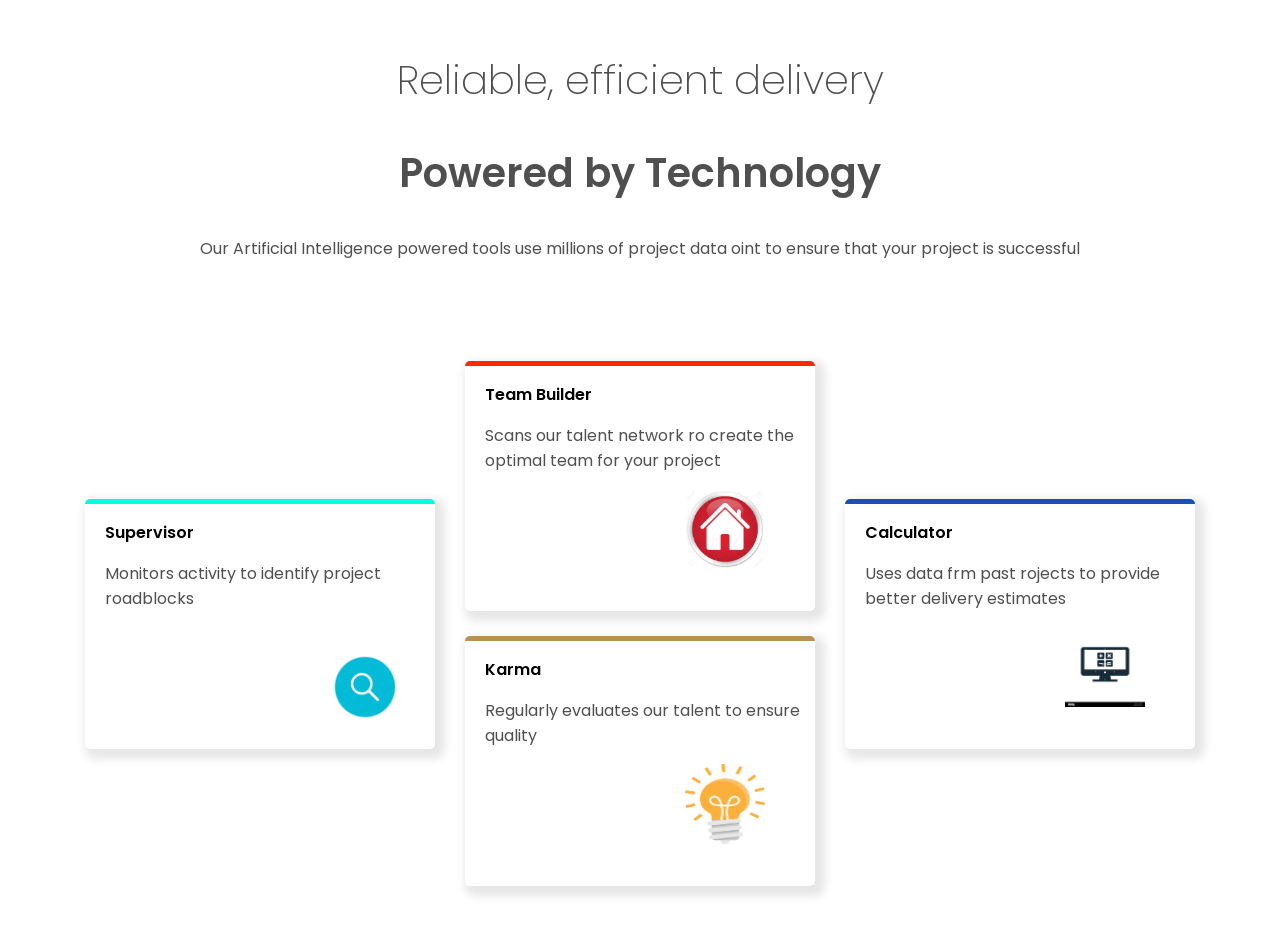
<file: index.html>
<!DOCTYPE html>
<html lang="en">
<head>
    <meta charset="UTF-8">
    <meta name="viewport" content="width=device-width, initial-scale=1.0">
    <title>four cards challenge</title>
    <link rel="preconnect" href="https://fonts.googleapis.com">
    <link rel="preconnect" href="https://fonts.gstatic.com" crossorigin>
    <link
        href="https://fonts.googleapis.com/css2?family=Poppins:ital,wght@0,100;0,200;0,300;0,400;0,500;0,600;0,700;0,800;0,900;1,100;1,200;1,300;1,400;1,500;1,600;1,700;1,800;1,900&display=swap"
        rel="stylesheet">
        <link rel="stylesheet" href="./css/styles.css">
        <link rel="stylesheet" href="./css/mobile.css">
</head>
<body>
    <h2 class="Reliable">Reliable, efficient delivery</h2>
    <h2 class="powered">Powered by Technology</h2>
    <p class="AI">Our Artificial Intelligence powered tools use millions of project data oint to ensure that your project is successful</p>
    <div class="container">
        <div class="card" style="border-top: 5px solid rgb(0, 255, 221);">
            <p class="sup">Supervisor</p>
            <p class="mon">Monitors activity to identify project roadblocks</p>
            <img src="./css/search.png" alt="search" class="search">
        </div>

        <div class="grid2">
            <div class="card" style="border-top: 5px solid rgb(255, 42, 0); margin-bottom: 25px;">
                <p class="sup">Team Builder</p>
                <p class="mon">Scans our talent network ro create the optimal team for your project</p>
                <img src="./css/home.png" alt="home" class="home">
            </div>

            <div class="card" style="border-top: 5px solid rgb(184, 146, 76);">
                <p class="sup">Karma</p>
                <p class="mon">Regularly evaluates our talent to ensure quality</p>
                <img src="./css/idea.png" alt="idea" class="idea">
            </div>

        </div>

        <div class="card" style="border-top: 5px solid rgb(23, 83, 180);">
            <p class="sup">Calculator</p>
            <p class="mon">Uses data frm past rojects to provide better delivery estimates</p>
            <img src="./css/monitor.png" alt="monitor" class="monitor">
        </div>
    </div>
</body>
</html>
</file>
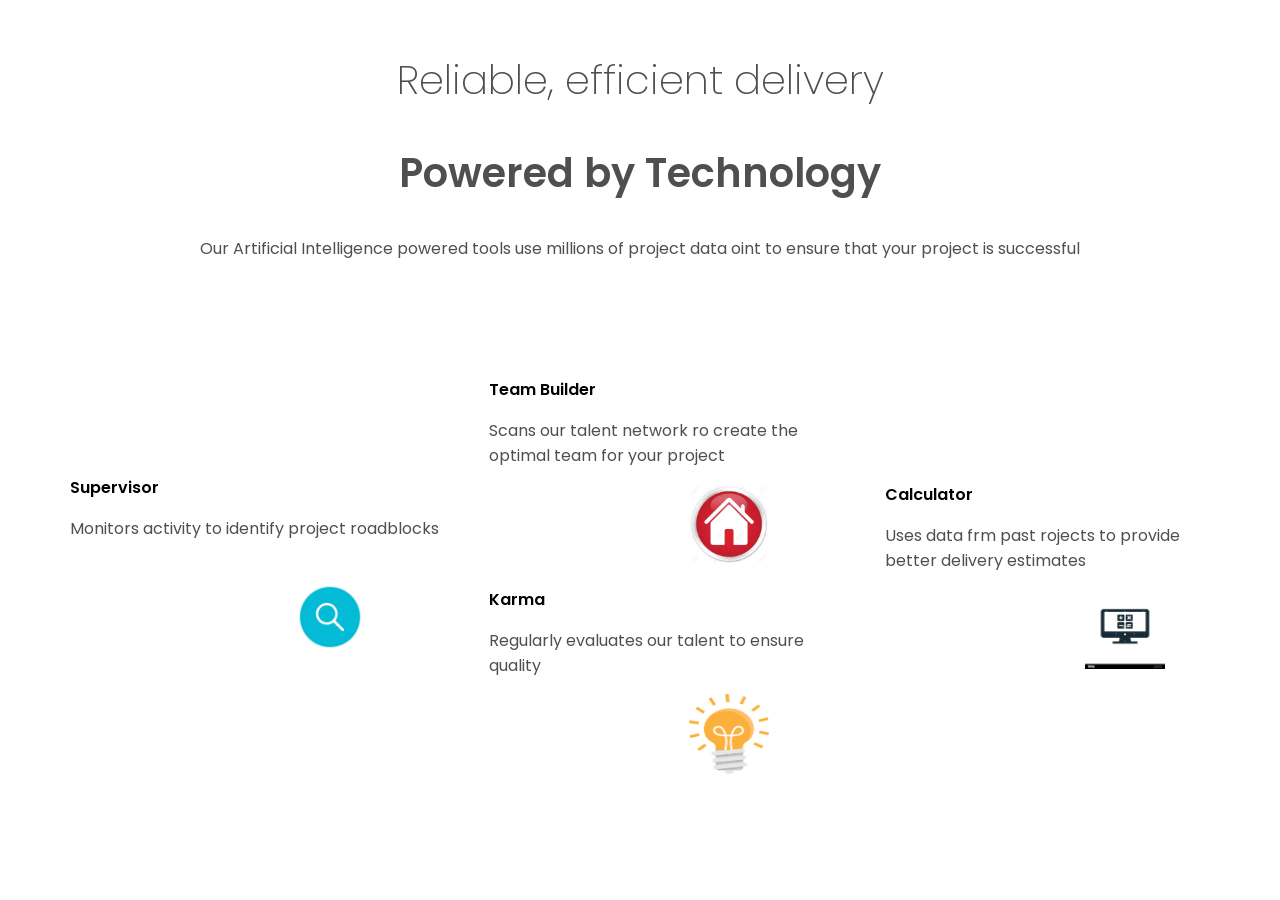
<file: fourcards.html>
<!DOCTYPE html>
<html lang="en">
<head>
    <meta charset="UTF-8">
    <meta name="viewport" content="width=device-width, initial-scale=1.0">
    <title>four cards challenge</title>
    <link rel="preconnect" href="https://fonts.googleapis.com">
    <link rel="preconnect" href="https://fonts.gstatic.com" crossorigin>
    <link
        href="https://fonts.googleapis.com/css2?family=Poppins:ital,wght@0,100;0,200;0,300;0,400;0,500;0,600;0,700;0,800;0,900;1,100;1,200;1,300;1,400;1,500;1,600;1,700;1,800;1,900&display=swap"
        rel="stylesheet">
        <link rel="stylesheet" href="./css/styles.css">
        <link rel="stylesheet" href="./css/mobile.css">
</head>
<body>
    <h2 class="Reliable">Reliable, efficient delivery</h2>
    <h2 class="powered">Powered by Technology</h2>
    <p class="AI">Our Artificial Intelligence powered tools use millions of project data oint to ensure that your project is successful</p>
    <div class="container">
        <div class="grid1">
            <p class="sup">Supervisor</p>
            <p class="mon">Monitors activity to identify project roadblocks</p>
            <img src="./css/search.png" alt="search" class="search">
        </div>

        <div class="grid2">
            <div class="card_up">
                <p class="sup">Team Builder</p>
                <p class="mon">Scans our talent network ro create the optimal team for your project</p>
                <img src="./css/home.png" alt="home" class="home">
            </div>

            <div class="card_down">
                <p class="sup">Karma</p>
                <p class="mon">Regularly evaluates our talent to ensure quality</p>
                <img src="./css/idea.png" alt="idea" class="idea">
            </div>

        </div>

        <div class="grid3">
            <p class="sup">Calculator</p>
            <p class="mon">Uses data frm past rojects to provide better delivery estimates</p>
            <img src="./css/monitor.png" alt="monitor" class="monitor">
        </div>
    </div>
</body>
</html>
</file>
<file: css/styles.css>
body, html {
    margin: 0;
    overflow-x: hidden;
       font-family: "Poppins", serif;
}
* {
    box-sizing: border-box;
}
.Reliable {
    font-family: poppins;
    font-size: 40px;
    font-weight: 200;
    text-align: center;
    margin-top: 50px;
    color :rgba(30, 30, 30, 0.782);
}

.powered{
    font-family: poppins;
    font-size: 40px;
    font-weight: 550;
    text-align: center;
    color : rgba(30, 30, 30, 0.782);
}

.AI {
    font-family: poppins;
    text-align: center;
    color : rgba(30, 30, 30, 0.782);
}
.container {
    display: grid;
    grid-template-columns: auto auto auto;
    gap: 30px;
    padding: 50px;
    justify-content: center;
    align-items: center;
    margin-top: 50px;
}
.card {
    width: 350px;
    height: 250px;
    background-color:white;
    border-radius: 5px;
    box-shadow: 5px 5px 10px 5px rgba(0, 0, 0, 0.1);
}
.sup{
    font-family: poppins;
    font-weight: 600;
    margin-left: 20px;
}
.mon {
    font-family: poppins;
    margin-left: 20px;
    color :rgba(30, 30, 30, 0.782);
}
.search {
    width: 120px;
    height: 120px;
    margin-left: 220px;
}
.idea, .monitor, .home {
    width: 80px;
    height: 80px;
    margin-left: 220px;
}
</file>
<file: css/mobile.css>
body, html {
    margin: 0;
    overflow-x: hidden;
       font-family: "Poppins", serif;
}
* {
    box-sizing: border-box;
}

@media screen and (max-width:640px) {

.Reliable {
    font-family: poppins;
    font-size: 22px;
    font-weight: 200;
    text-align: center;
    margin-top: 50px;
    color :rgba(30, 30, 30, 0.782);
}

.powered{
    font-family: poppins;
    font-size: 22px;
    font-weight: 550;
    text-align: center;
    color : rgba(30, 30, 30, 0.782);
}

.AI {
    font-family: poppins;
    text-align: center;
    color : rgba(30, 30, 30, 0.782);
    padding: 5px;
}
.container {
    display: grid;
    grid-template-columns: auto;
    gap: 30px;
    padding: 50px;
    justify-content: center;
    align-items: center;
    margin-top: 50px;
}
}
</file>
